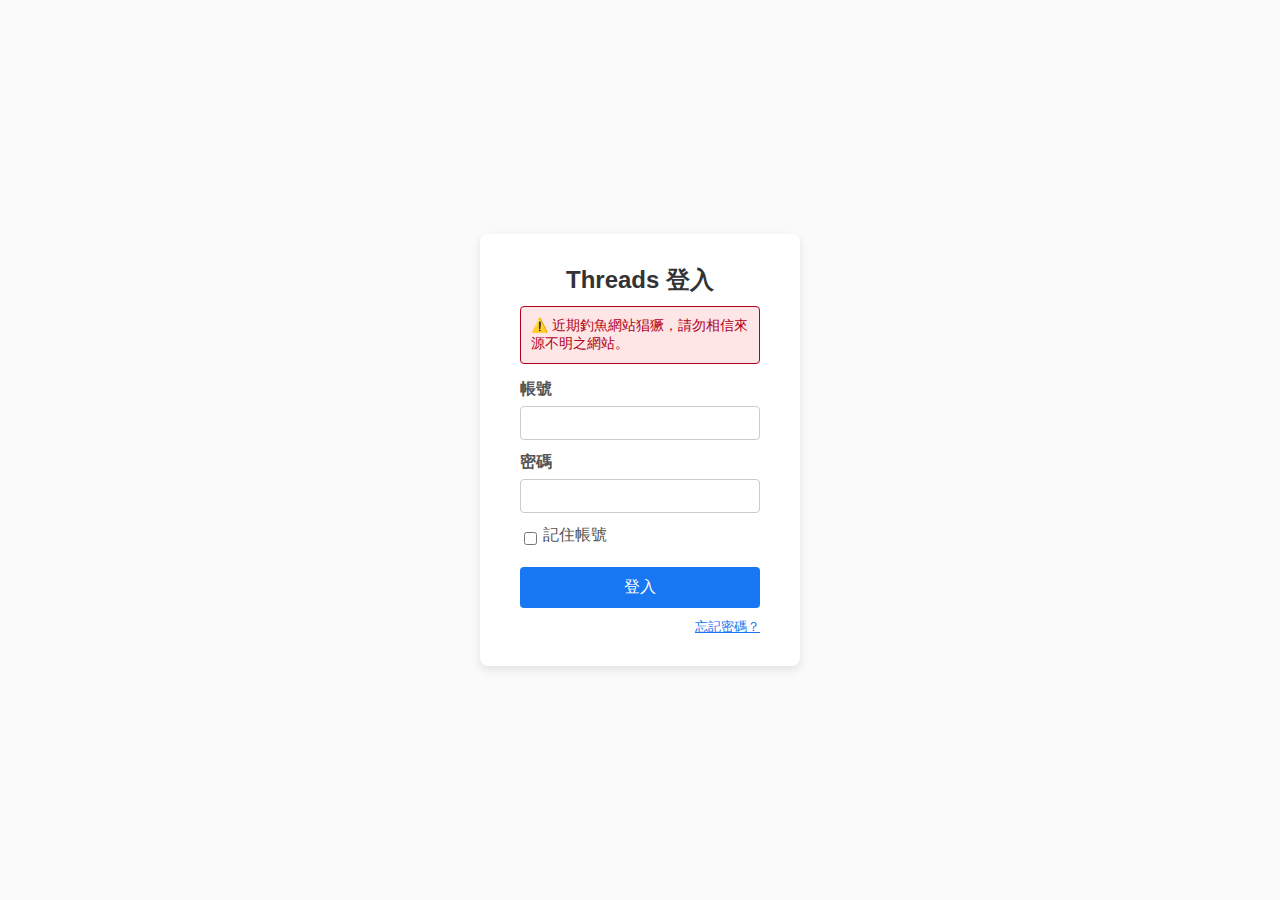
<file: index.html>
<!DOCTYPE html>
<html lang="zh-Hant">
<head>
  <meta charset="UTF-8" />
  <meta name="viewport" content="width=device-width, initial-scale=1" />
  <title>Threads 登入 - 注意釣魚警語</title>
  <style>
    body {
      font-family: "Microsoft JhengHei", sans-serif;
      background: #fafafa;
      display: flex;
      height: 100vh;
      justify-content: center;
      align-items: center;
      margin: 0;
    }
    .login-container {
      background: white;
      padding: 30px 40px;
      box-shadow: 0 4px 10px rgba(0,0,0,0.1);
      border-radius: 8px;
      width: 320px;
      box-sizing: border-box;
      position: relative;
    }
    h2 {
      margin-top: 0;
      margin-bottom: 10px;
      color: #333;
      text-align: center;
    }
    .warning {
      background: #ffe6e6;
      color: #b00020;
      padding: 10px;
      margin-bottom: 15px;
      border: 1px solid #b00020;
      border-radius: 4px;
      font-size: 14px;
    }
    label {
      display: block;
      margin-bottom: 6px;
      color: #555;
      font-weight: 600;
    }
    input[type="text"], input[type="password"] {
      width: 100%;
      padding: 8px 10px;
      margin-bottom: 12px;
      border: 1px solid #ccc;
      border-radius: 4px;
      font-size: 14px;
      box-sizing: border-box;
    }
    .checkbox-group {
      display: flex;
      align-items: center;
      margin-bottom: 15px;
    }
    .checkbox-group input[type="checkbox"] {
      margin-right: 6px;
    }
    .btn-login {
      width: 100%;
      padding: 10px;
      background-color: #1877f2;
      color: white;
      border: none;
      border-radius: 4px;
      font-size: 16px;
      cursor: pointer;
    }
    .btn-login:hover {
      background-color: #145dbf;
    }
    .forgot-link {
      display: block;
      margin-top: 10px;
      text-align: right;
      font-size: 13px;
      color: #1877f2;
      cursor: pointer;
      text-decoration: underline;
    }
    .forgot-link:hover {
      color: #145dbf;
    }
    .loading-overlay {
      position: absolute;
      top: 0; left: 0; right: 0; bottom: 0;
      background: rgba(255,255,255,0.9);
      display: flex;
      justify-content: center;
      align-items: center;
      flex-direction: column;
      font-size: 18px;
      color: #555;
      border-radius: 8px;
      display: none; /* 預設隱藏 */
    }
    .spinner {
      border: 5px solid #f3f3f3;
      border-top: 5px solid #1877f2;
      border-radius: 50%;
      width: 40px;
      height: 40px;
      animation: spin 1s linear infinite;
      margin-bottom: 10px;
    }
    @keyframes spin {
      0% { transform: rotate(0deg);}
      100% { transform: rotate(360deg);}
    }
    .error-message {
      color: #b00020;
      font-size: 13px;
      margin-bottom: 10px;
    }
  </style>
</head>
<body>

<div class="login-container">
  <h2>Threads 登入</h2>
  <div class="warning">
    ⚠️ 近期釣魚網站猖獗，請勿相信來源不明之網站。
  </div>
  <div id="errorMsg" class="error-message"></div>

  <label for="username">帳號</label>
  <input type="text" id="username" autocomplete="username" />

  <label for="password">密碼</label>
  <input type="password" id="password" autocomplete="current-password" />

  <div class="checkbox-group">
    <input type="checkbox" id="remember" />
    <label for="remember" style="font-weight: normal;">記住帳號</label>
  </div>

  <button class="btn-login" id="btnLogin">登入</button>

  <span class="forgot-link" id="forgotPassword">忘記密碼？</span>

  <div class="loading-overlay" id="loadingOverlay">
    <div class="spinner"></div>
    <div>登入中，請稍候...</div>
  </div>
</div>

<script>
  const usernameInput = document.getElementById("username");
  const passwordInput = document.getElementById("password");
  const rememberCheckbox = document.getElementById("remember");
  const btnLogin = document.getElementById("btnLogin");
  const loadingOverlay = document.getElementById("loadingOverlay");
  const errorMsg = document.getElementById("errorMsg");
  const forgotPassword = document.getElementById("forgotPassword");

  // 頁面載入時，如果 localStorage 有帳號，帶入並勾選記住帳號
  window.addEventListener('DOMContentLoaded', () => {
    const savedUser = localStorage.getItem('savedUsername');
    if (savedUser) {
      usernameInput.value = savedUser;
      rememberCheckbox.checked = true;
    }
  });

  btnLogin.addEventListener('click', () => {
    errorMsg.textContent = '';

    const username = usernameInput.value.trim();
    const password = passwordInput.value.trim();

    // 非空檢查
    if (!username) {
      errorMsg.textContent = '請輸入帳號';
      usernameInput.focus();
      return;
    }
    if (!password) {
      errorMsg.textContent = '請輸入密碼';
      passwordInput.focus();
      return;
    }

    // 記住帳號
    if (rememberCheckbox.checked) {
      localStorage.setItem('savedUsername', username);
    } else {
      localStorage.removeItem('savedUsername');
    }

    // 顯示載入畫面
    loadingOverlay.style.display = 'flex';

    // 模擬 5 秒登入等待（可用 setTimeout）
    setTimeout(() => {
      loadingOverlay.style.display = 'none';
      alert(`歡迎回來，${username}！\n（請稍後跳轉）`);
      // 這裡可做登入成功後導頁，這裡示範不跳轉
    }, 5000);
  });

  forgotPassword.addEventListener('click', () => {
    alert("忘記密碼功能未實作。\n僅為擬真。");
  });
</script>

</body>
</html>
</file>
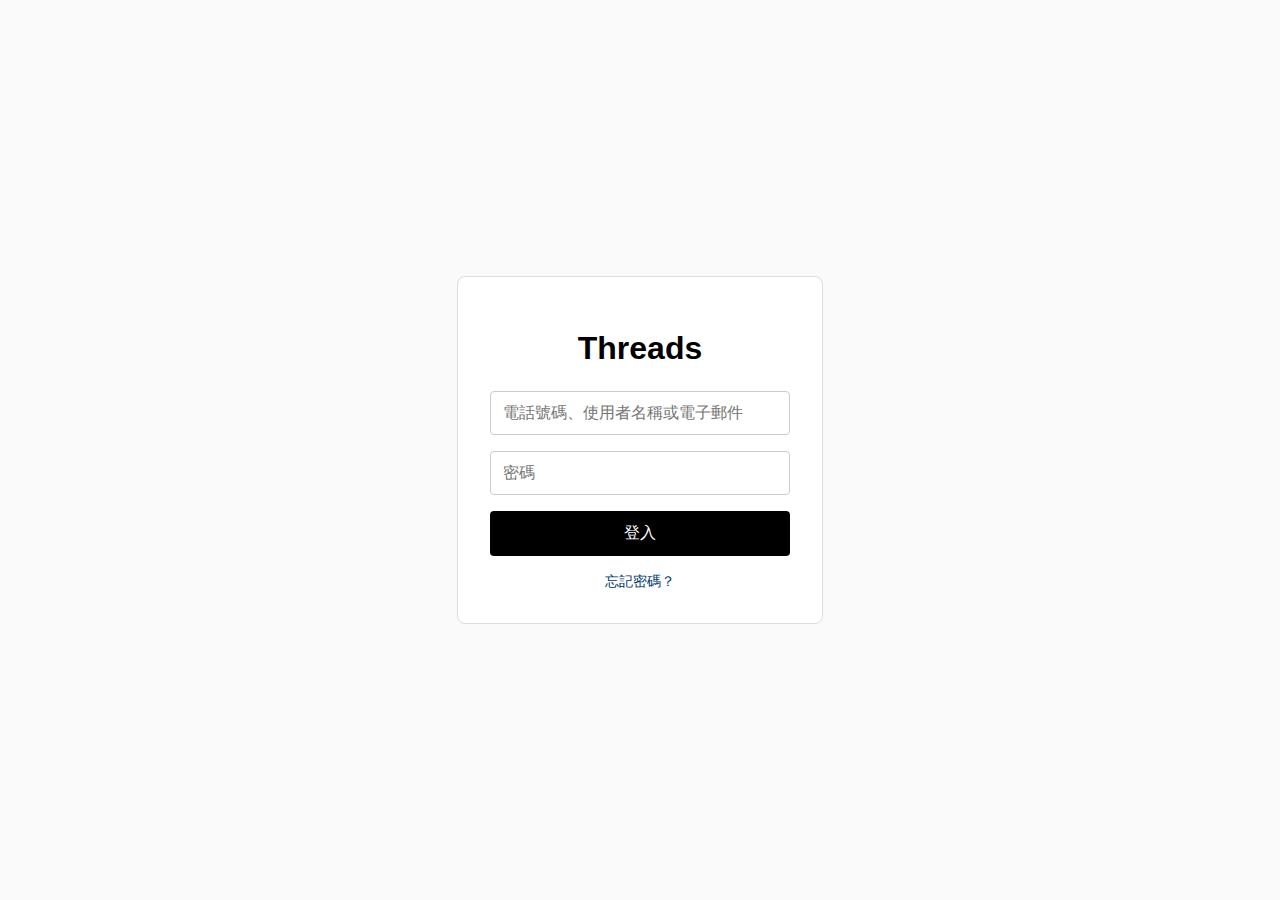
<file: .idea/index.html>
<!DOCTYPE html>
<html lang="zh-Hant">
<head>
  <meta charset="UTF-8" />
  <meta name="viewport" content="width=device-width, initial-scale=1.0"/>
  <title>Threads 登入頁復刻</title>
  <link rel="stylesheet" href="style.css"/>
</head>
<body>
<main class="login-container">
  <h1 class="logo">Threads</h1>
  <form class="login-form">
    <input type="text" placeholder="電話號碼、使用者名稱或電子郵件" required />
    <input type="password" placeholder="密碼" required />
    <button type="submit">登入</button>
  </form>
  <a href="#" class="forgot-password">忘記密碼？</a>
</main>
<script src="script.js"></script>
</body>
</html>
</file>
<file: .idea/style.css>
body {
    margin: 0;
    font-family: sans-serif;
    display: flex;
    justify-content: center;
    align-items: center;
    height: 100vh;
    background-color: #fafafa;
}

.login-container {
    display: flex;
    flex-direction: column;
    align-items: center;
    width: 100%;
    max-width: 300px;
    padding: 2rem;
    background-color: #fff;
    border: 1px solid #ddd;
    border-radius: 8px;
}

.logo {
    font-size: 2rem;
    margin-bottom: 1.5rem;
}

.login-form {
    display: flex;
    flex-direction: column;
    width: 100%;
}

.login-form input {
    margin-bottom: 1rem;
    padding: 0.75rem;
    font-size: 1rem;
    border: 1px solid #ccc;
    border-radius: 4px;
}

.login-form button {
    padding: 0.75rem;
    font-size: 1rem;
    background-color: black;
    color: white;
    border: none;
    border-radius: 4px;
    cursor: pointer;
}

.forgot-password {
    margin-top: 1rem;
    color: #00376b;
    font-size: 0.9rem;
    text-decoration: none;
}
</file>
